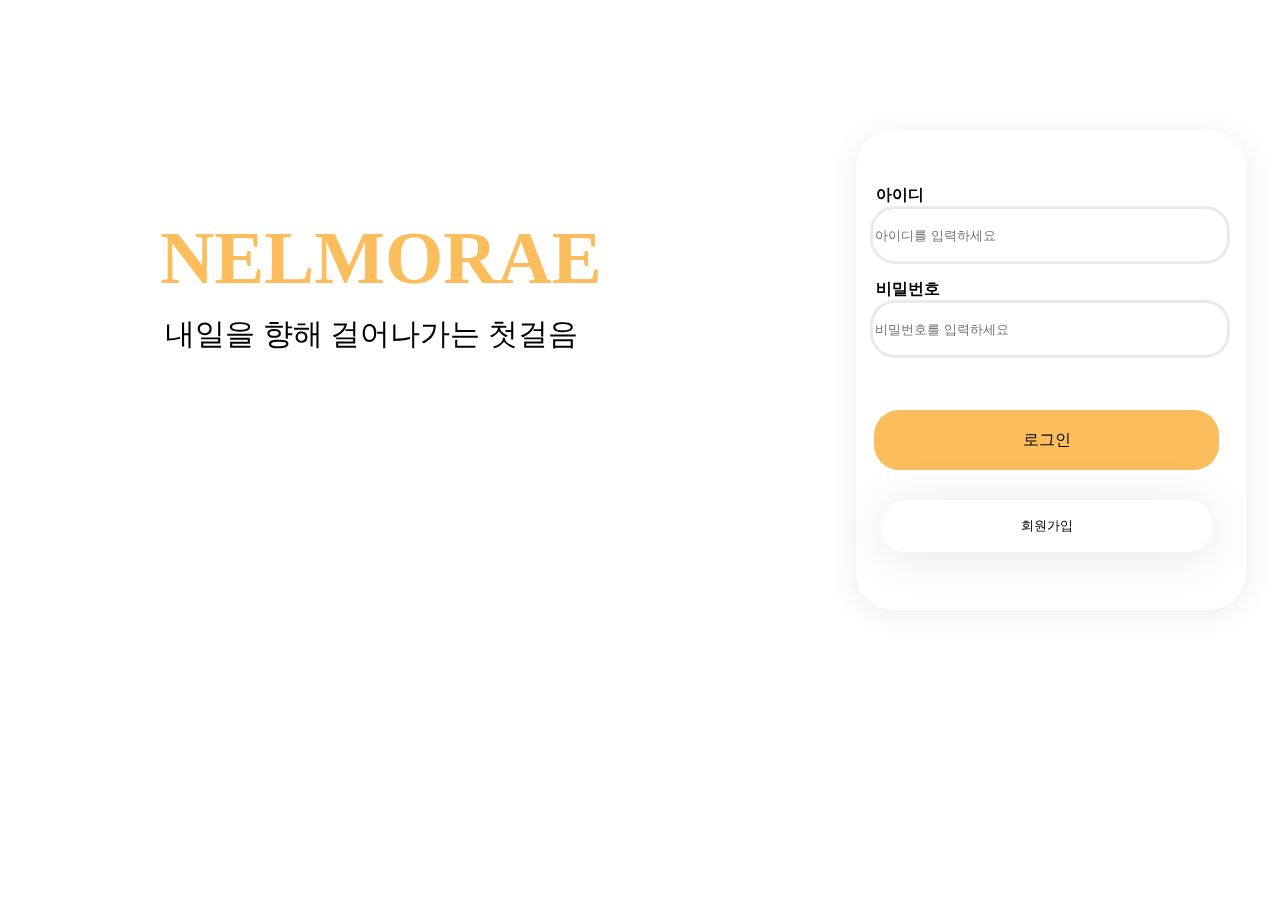
<file: html/login.html>
<!DOCTYPE html>
<html lang="en">

<head>
    <meta charset="UTF-8">
    <meta http-equiv="X-UA-Compatible" content="IE=edge">
    <meta name="viewport" content="width=device-width, initial-scale=1.0">
    <link rel="stylesheet" href="../css/login.css">
    <title>Document</title>
</head>

<body>
    <h1 class="title">NELMORAE</h1>
    <h3 class="phrases_2">내일을 향해 걸어나가는 첫걸음</h3>
    <form class="login" autocomplete="off">
        <span class="id_letter">아이디</span>
        <input type="text" class="id_input" placeholder="아이디를 입력하세요"
        pattern="^(?=.*[A-Za-z])(?=.*\d)(?=.*[$@$!%*#?&])[A-Za-z\d$@$!%*#?&]{8,16}$">
        <!--최소 8자리에서 최대 16자리까지 숫자, 영문, 특수문자 각 1개 이상 포함-->
        <span class="pwd_letter">비밀번호</span>
        <input type="password" class="pwd_input" placeholder="비밀번호를 입력하세요"
        pattern="^(?=.*[A-Za-z])(?=.*\d)(?=.*[$@$!%*#?&])[A-Za-z\d$@$!%*#?&]{8,16}$">
        <input type="submit" class="log_submit" value="로그인">
        <a href="signup.html"><input type="submit" class="ac_submit" value="회원가입"></a>
    </form>
    <script src="../js/login.js"></script>
</body>

</html>
</file>
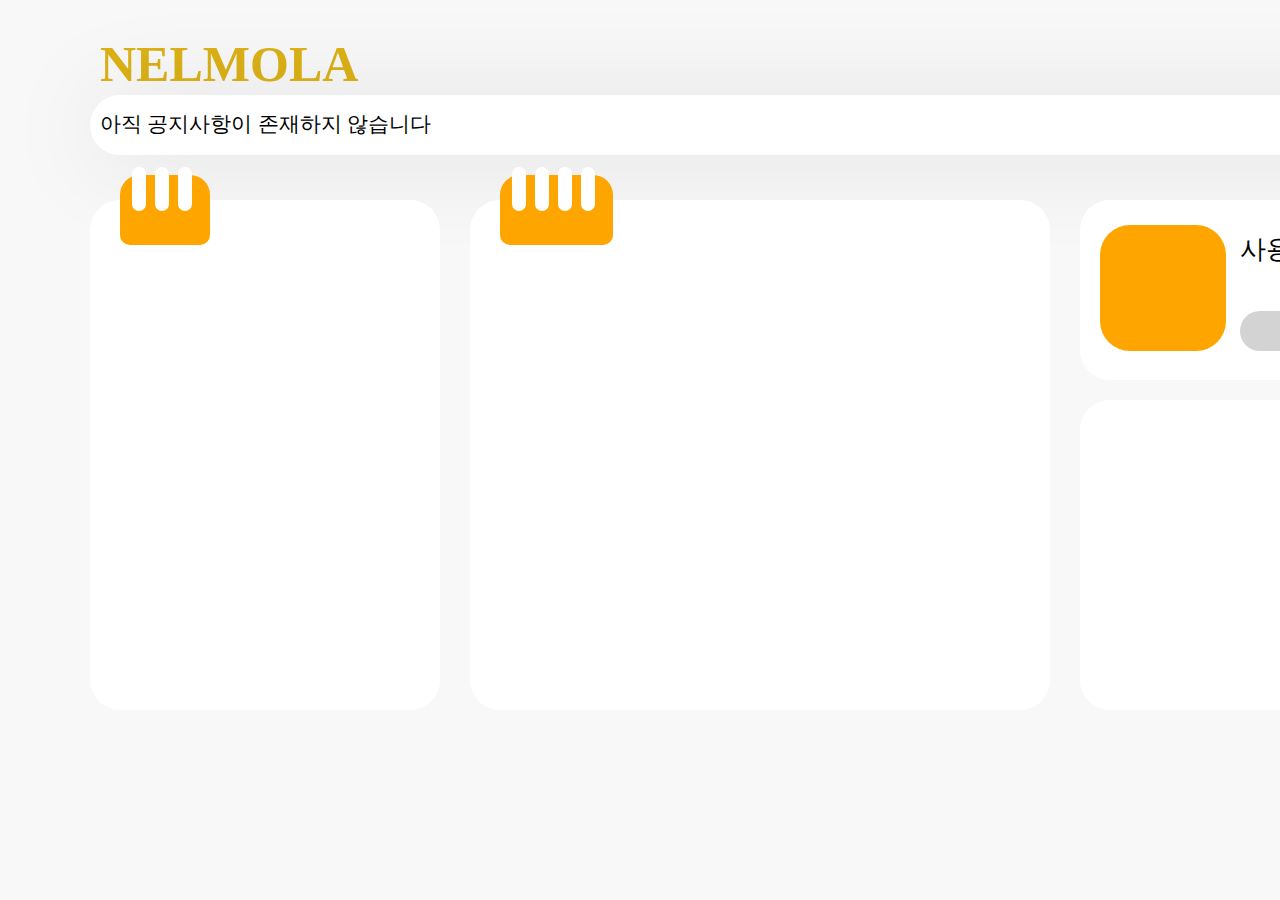
<file: html/main.html>
<!DOCTYPE html>
<html lang="ko">
<head>
    <meta charset="UTF-8">
    <title>NELMOLA</title>
    <link rel="stylesheet" href="../css/main.css">
</head>
<body bgcolor='F8F8F8'>
    <h4 class="title">NELMOLA</h4>
    <div class="announce"></div>
    <div class="ann">아직 공지사항이 존재하지 않습니다</div>
    <div class="sbox"></div>
    <div class="sbox_note"></div>
    <div class="s1"></div>
    <div class="s2"></div>
    <div class="s3"></div>
    <div class="bbox"></div>
    <div class="bbox_note"></div>
    <div class="s4"></div>
    <div class="s5"></div>
    <div class="s6"></div>
    <div class="s7"></div>
    <div class="propil"></div>
    <div class="pic"></div>
    <div class="name">사용자 이름</div>
    <div class="sq1"></div>
    <div class="sq2"></div>
    <div class="wsq"></div>
</body>
</html>
</file>
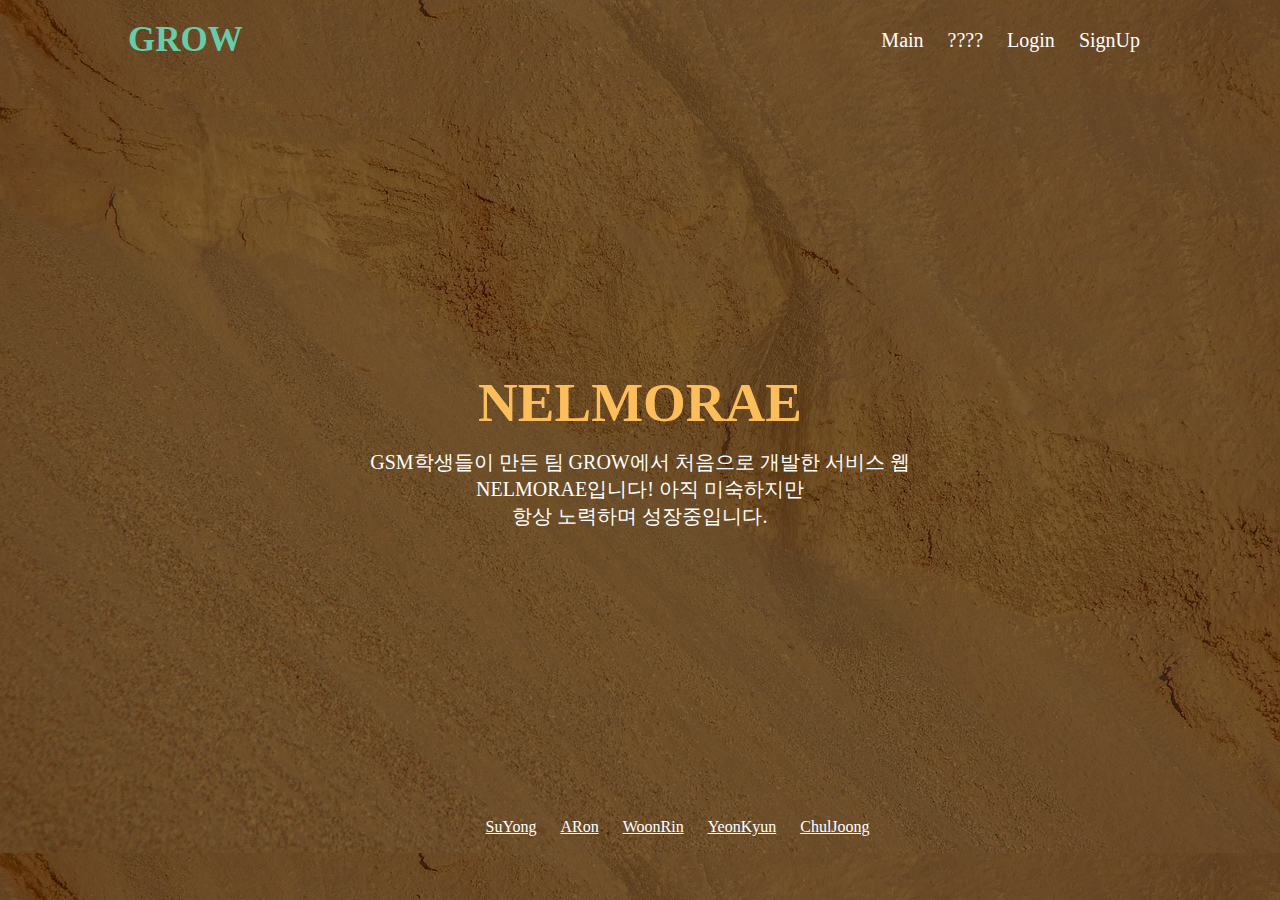
<file: introduce/intro.html>
<!DOCTYPE html>
<html lang="en">

<head>
    <meta charset="UTF-8">
    <meta http-equiv="X-UA-Compatible" content="IE=edge">
    <meta name="viewport" content="width=device-width, initial-scale=1.0">
    <link rel="stylesheet" href="intro.css">
    <title>Document</title>
</head>

<body>
    <div class="wrap">
        <nav>
            <div class="navbar">
                <a href="start.html">
                    <h1 class="navbar_title">GROW</h1>
                </a>
                <ul class="navbar_list">
                    <li><a href="#">Main</a></li>
                    <li><a href="#">????</a></li>
                    <li><a href="/Team_login/login.html">Login</a></li>
                    <li><a href="#">SignUp</a></li>
                </ul>
            </div>
        </nav>
        <section>
            <div class="start_section">
                <h1 class="section_title">NELMORAE</h1>
                <p class="section_Para">GSM학생들이 만든 팀 GROW에서 처음으로 개발한 서비스 웹<br>
                    NELMORAE입니다! 아직 미숙하지만<br>
                    항상 노력하며 성장중입니다.
                </p>
            </div>
        </section>
        <footer>
            <ul class="devel_Team">
                <li class="member"><a href="https://github.com/suy0ng">SuYong</a></li>
                <li class="member"><a href="https://github.com/rnldudns">ARon</a></li>
                <li class="member"><a href="https://github.com/likegitman">WoonRin</a></li>
                <li class="member"><a href="https://github.com/BelraQ">YeonKyun</a></li>
                <li class="member"><a href="https://github.com/kimcherjoung">ChulJoong</a></li>
            </ul>
        </footer>
    </div>
</body>

</html>
</file>
<file: css/login.css>
body {
    margin: 0;
    padding: 0;
    box-sizing: border-box;
}

.title {
    position: absolute;
    width: 769px;
    height: 139px;
    left: 160px;
    top: 150px;

    font-family: 'Inter';
    font-weight: 600;
    font-size: 75px;
    line-height: 116px;
    text-transform: uppercase;

    color: #FCBD5D;
    font-variation-settings: 'slnt' 0;

    backdrop-filter: blur(15px);
}

.phrases_2 {
    position: absolute;
    width: 659px;
    height: 87px;
    left: 165px;
    top: 280px;

    font-family: 'Inter';
    font-weight: 1;
    font-size: 30px;
    line-height: 48px;
    text-transform: uppercase;

    color: #000000;
    font-variation-settings: 'slnt' -4;
}

.login {
    position: absolute;
    width: 280px;
    height: 370px;
    left: 856px;
    top: 130px;

    background: #FFFFFF;
    box-shadow: 0px 4px 30px rgba(0, 0, 0, 0.08);
    border-radius: 37px;

    padding: 55px;
}

.login input {
    width: 350px;
    height: 50px;
    background: #FFFFFF;
    border: 3px solid #EAEAEA;
    border-radius: 25px;
    outline: none;
}

.login input:focus {
    border: 3px solid #FCBD5D;
}

.login .id_letter,
.login .pwd_letter {
    position: relative;
    right: 35px;
    font-weight: bold;
}

.login .id_input {
    position: relative;
    right: 41px;
    margin-bottom: 15px;
}

.login .pwd_input{
    position: relative;
    right: 41px;
}

.login .submit_group{
    justify-content: center;
}


.login .log_submit {
    position: absolute;
    right: 27px;
    top: 280px;
    width: 345px;
    height: 60px;
    outline: none;
    border: none;
    background-color: #FCBD5D;
    cursor: pointer;
    font-size: 16px;
}

.login .ac_submit {
    position: absolute;
    right: 33px;
    top: 370px;
    width: 332px;
    height: 52px;
    background-color: #FFFFFF;
    outline: none;
    border: none;
    box-shadow: 0px 4px 50px rgba(0, 0, 0, 0.1);
    cursor: pointer;
}


.login .log_submit:hover{
    color: #FCBD5D;
    background-color: #E6E6FA;
    transition: all 1s;
}

.login .log_submit:focus{
    border: none;
}

.login .ac_submit:hover{
    background-color: #E0E0E0;
    transition: all 1s;
}

.login .ac_submit:focus{
    border: none;
}
</file>
<file: css/main.css>
.title {
    position: absolute;
    width: 403px;
    height: 149px;
    left: 100px;
    top: -45px;

    font-faily: 'Inter';
    font-weight: 600;
    font-size: 50px;
    line-height: 85px;
    text-transform: uppercase;

    color: #dcb117;
    font-variation-settings: 'slnt' 0;
}

.announce {
    position: absolute;
    width: 1350px;
    height: 60px;
    left: 90px;
    top: 95px;

    background: #FFFFFF;
    box-shadow: 0px 4px 100px rgba(0, 0, 0, 0.1);
    border-radius: 30px;
}
.ann {
    position: absolute;
    width: 400px;
    height: 10px;
    top: 110px;
    left: 100px;
    font-size: 21px;
}
.sbox {
    position: absolute;
    width: 350px;
    height: 510px;
    top: 200px;
    left: 90px;

    background-color: white;
    border-radius: 30px;
}
.sbox_note {
    position: absolute;
    width: 90px;
    height: 70px;
    top: 175px;
    left: 120px;

    background-color: orange;
    border-radius: 20px 20px 10px 10px;
}
.s1 {
    position: absolute;
    width: 14px;
    height: 44px;
    top: 167px;
    left: 132px;

    background-color: white;
    border-radius: 10px;
}
.s2 {
    position: absolute;
    width: 14px;
    height: 44px;
    top: 167px;
    left: 155px;

    background-color: white;
    border-radius: 10px;
}
.s3 {
    position: absolute;
    width: 14px;
    height: 44px;
    top: 167px;
    left: 178px;

    background-color: white;
    border-radius: 10px;
}
.bbox {
    position: absolute;
    width: 580px;
    height: 510px;
    top: 200px;
    left: 470px;

    background-color: white;
    border-radius: 30px;
}
.bbox_note {
    position: absolute;
    width: 113px;
    height: 70px;
    top: 175px;
    left: 500px;

    background-color: orange;
    border-radius: 20px 20px 10px 10px;
}
.s4 {
    position: absolute;
    width: 14px;
    height: 44px;
    top: 167px;
    left: 512px;

    background-color: white;
    border-radius: 10px;
}
.s5 {
    position: absolute;
    width: 14px;
    height: 44px;
    top: 167px;
    left: 535px;

    background-color: white;
    border-radius: 10px;
}
.s6 {
    position: absolute;
    width: 14px;
    height: 44px;
    top: 167px;
    left: 558px;

    background-color: white;
    border-radius: 10px;
}
.s7 {
    position: absolute;
    width: 14px;
    height: 44px;
    top: 167px;
    left: 581px;

    background-color: white;
    border-radius: 10px;
}
.propil {
    position: absolute;
    width: 360px;
    height: 180px;
    top: 200px;
    left: 1080px;

    background-color: white;
    border-radius: 30px;
}
.pic {
    position: absolute;
    width: 126px;
    height: 126px;
    top: 225px;
    left: 1100px;

    background-color: orange;
    border-radius: 30px;
}
.name {
    position: absolute;
    width: 400px;
    height: 10px;
    top: 232px;
    left: 1240px;
    font-size: 26px;
}
.sq1 {
    position: absolute;
    width: 87px;
    height: 40px;
    top: 311px;
    left: 1240px;

    background-color: lightgray;
    border-radius: 20px;
}
.sq2 {
    position: absolute;
    width: 87px;
    height: 40px;
    top: 311px;
    left: 1340px;

    background-color: orange;
    border-radius: 20px;
}
.wsq {
    position: absolute;
    width: 360px;
    height: 310px;
    top: 400px;
    left: 1080px;

    background-color: white;
    border-radius: 30px;
}
</file>
<file: introduce/intro.css>
*{
    margin: 0;
    padding: 0;
    box-sizing: border-box;
}

a{
    text-decoration: none;
    color: #fff;
}

img{
    width: 100%;
    height: 100vh;
}

.wrap{
    background-color: black;
    width: 100%;
    height: 100vh;
    color: #fff;
    background: linear-gradient(rgba(0,0,0,0.5), rgba(0,0,0,0.5)), url(../img/back.webp);
}

.navbar{
    display: flex;
    justify-content: space-between;
    width: 80%;
    height: 80px;
    margin: 0 auto;
    align-items: center;
}

.navbar .navbar_title{
    font-size: 35px;
    color: #66CDAA;
}

.navbar_list{
    list-style: none;
    display: flex;
    font-size: 20px;
}

.navbar_list li{
    margin: 8px 12px;
}

.navbar_list li a:hover{
    color: #66CDAA;
}

.start_section{
    position: absolute;
    top: 50%;
    left: 50%;
    transform: translate(-50%, -50%);
    text-align: center;
}

.start_section .section_title{
    font-size: 55px;
    color:#FCBD5D;
    margin-bottom: 15px;
}

.start_section .section_Para{
    font-size: 20px;
}

.devel_Team{
    position: absolute;
    top: 90%;
    left: 37%;
    display: flex;
    list-style: none;
    cursor: pointer;
}

.devel_Team .member{
    margin: 8px 12px;
    text-decoration: underline;
}

.devel_Team .member a:hover{
    color: #66CDAA;
}
</file>
